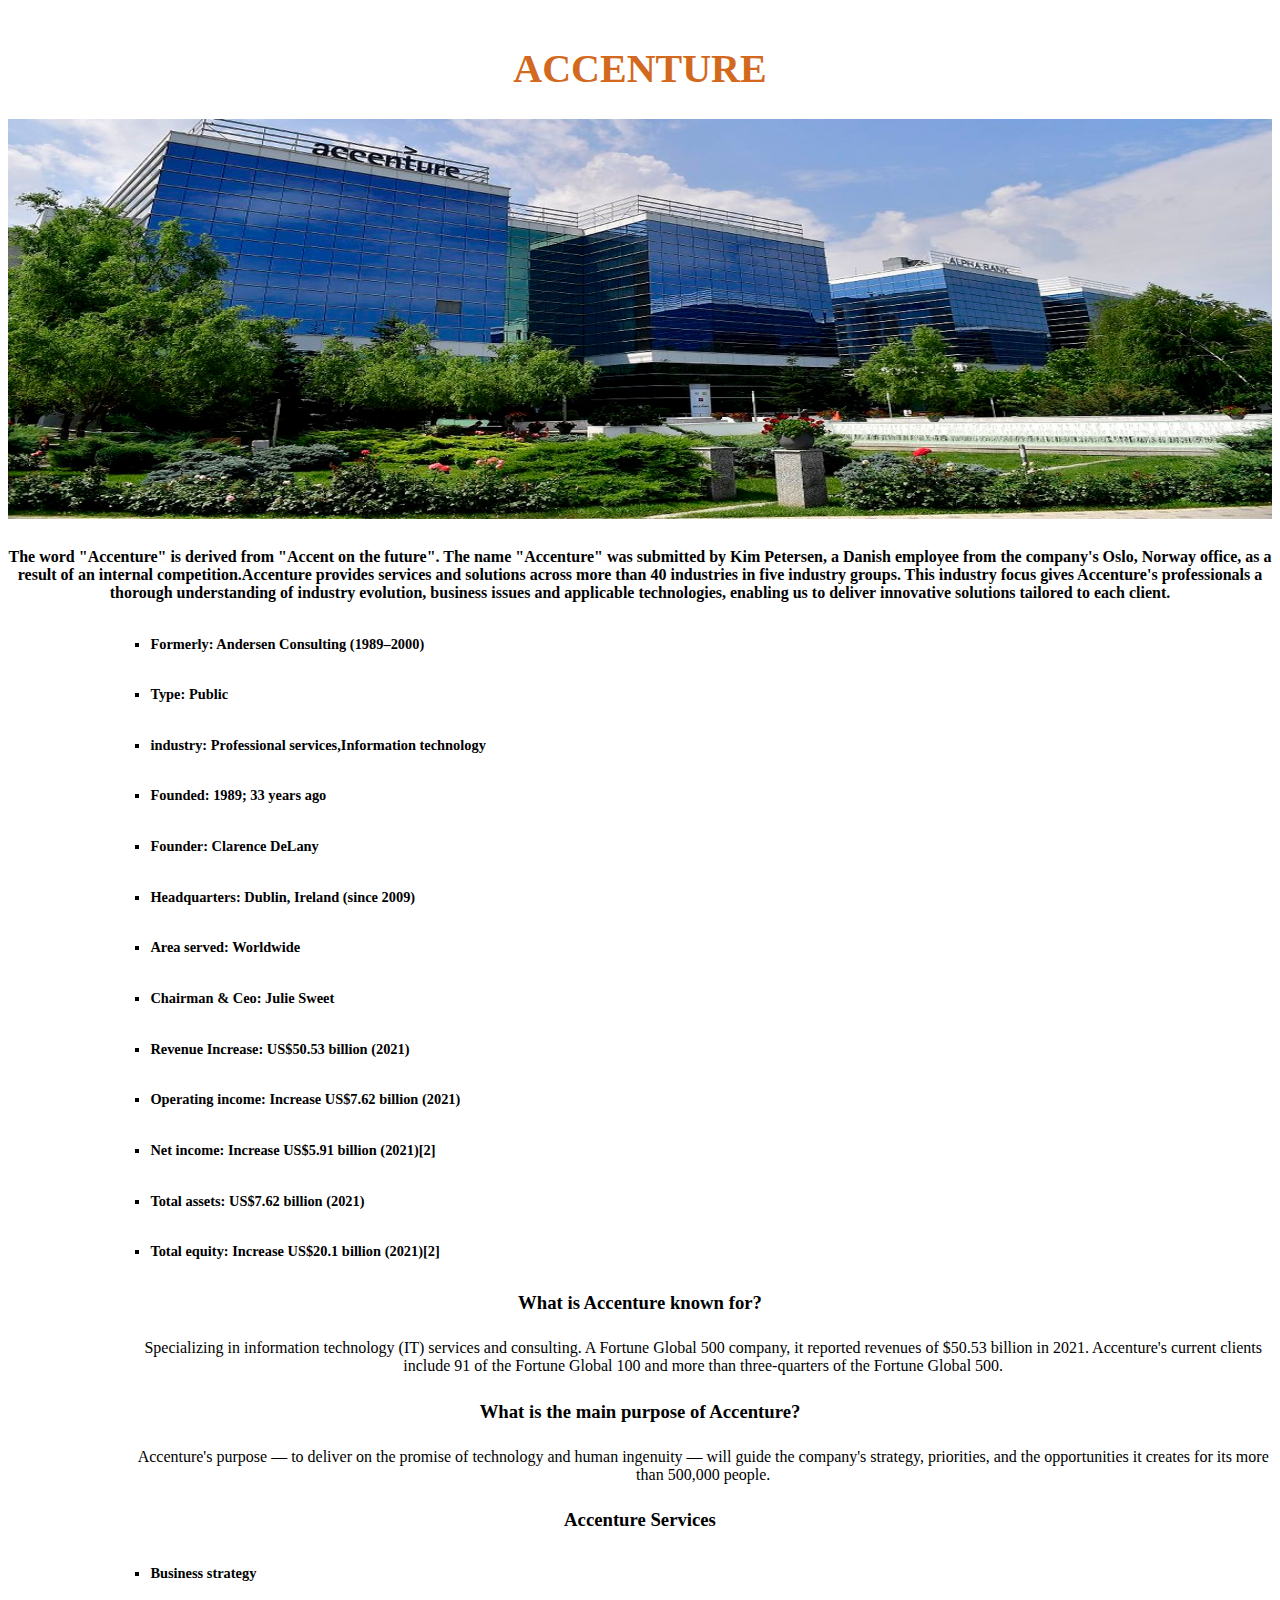
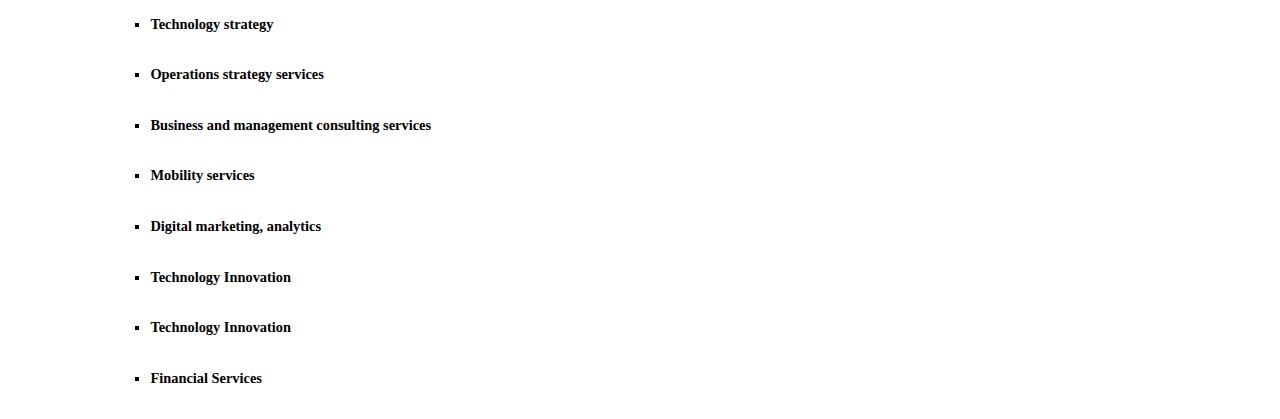
<file: Accenture.html>
<!DOCTYPE html>
<html lang="en">
<head>
  <meta charset="UTF-8">
  <meta http-equiv="X-UA-Compatible" content="IE=edge">
  <meta name="viewport" content="width=device-width, initial-scale=1.0">
  <title>it companies</title>
  <link rel="stylesheet" href="Accenturestyle.css">
</head>
<body>
  
  <div class="h1">
    <h1>ACCENTURE</h1>
  </div>
  <img width="100%" height="400px" src="img/acc2.jpg" alt="">
  <h4 class="Mystyle"> 
    The word "Accenture" is derived from "Accent on the future". The name "Accenture" was submitted by Kim Petersen, a Danish employee from the company's Oslo, Norway office, as a result of an internal competition.Accenture provides services and solutions across more than 40 industries in five industry groups. This industry focus gives Accenture's professionals a thorough understanding of industry evolution, business issues and applicable technologies, enabling us to deliver innovative solutions tailored to each client.
 </h4>
    <ul class="Accenture-bullets-ul">
      <li class="Accenture-bullets-li">Formerly:	Andersen Consulting
        (1989–2000)</li> 
    <li class="Accenture-bullets-li">Type:	Public</li> 
    <li class="Accenture-bullets-li">industry: 	
      Professional services,Information technology</li> 
    <li class="Accenture-bullets-li">Founded:			1989; 33 years ago</li> 
    <li class="Accenture-bullets-li">Founder: Clarence DeLany	</li> 
    <li class="Accenture-bullets-li">Headquarters:	Dublin, Ireland (since 2009)</li> 
    <li class="Accenture-bullets-li">Area served: 	Worldwide</li> 
    <li class="Accenture-bullets-li">Chairman  & Ceo: 	Julie Sweet
    </li> 
 
    <li class="Accenture-bullets-li">Revenue	Increase: 	US$50.53 billion (2021)</li> 
    <li class="Accenture-bullets-li">Operating income: Increase US$7.62 billion (2021)	</li> 
    <li class="Accenture-bullets-li">Net income:		Increase US$5.91 billion (2021)[2] 	</li> 
    <li class="Accenture-bullets-li">Total assets:	 US$7.62 billion (2021)	</li>  
    <li class="Accenture-bullets-li">Total equity:  Increase US$20.1 billion (2021)[2]		</li> 
   </ul>
 
   <h3 class="Mystyle">What is Accenture known for?</h3>
 
   <p class="textstyle">Specializing in information technology (IT) services and consulting. A Fortune Global 500 company, it reported revenues of $50.53 billion in 2021. Accenture's current clients include 91 of the Fortune Global 100 and more than three-quarters of the Fortune Global 500. </p>
  
  <h3 class="Mystyle"> What is the main purpose of Accenture?</h3>
  <p class="textstyle">  Accenture's purpose — to deliver on the promise of technology and human ingenuity — will guide the company's strategy, priorities, and the opportunities it creates for its more than 500,000 people.</p>  

<div class="Mystyle">
  <H3> Accenture Services</H3>
</div>
<ul class="Accenture-bullets-ul">
<li class="Accenture-bullets-li">Business strategy</li> 
<li class="Accenture-bullets-li">Technology strategy</li> 
<li class="Accenture-bullets-li">Operations strategy services</li> 
<li class="Accenture-bullets-li"> Business and management consulting services</li> 
<li class="Accenture-bullets-li">Mobility services</li> 
<li class="Accenture-bullets-li">Digital marketing, analytics</li> 
<li class="Accenture-bullets-li"> Technology Innovation </li> 
<li class="Accenture-bullets-li"> Technology Innovation </li> 
<li class="Accenture-bullets-li"> Financial Services</li> 
</ul>

</body>
</html>
</file>
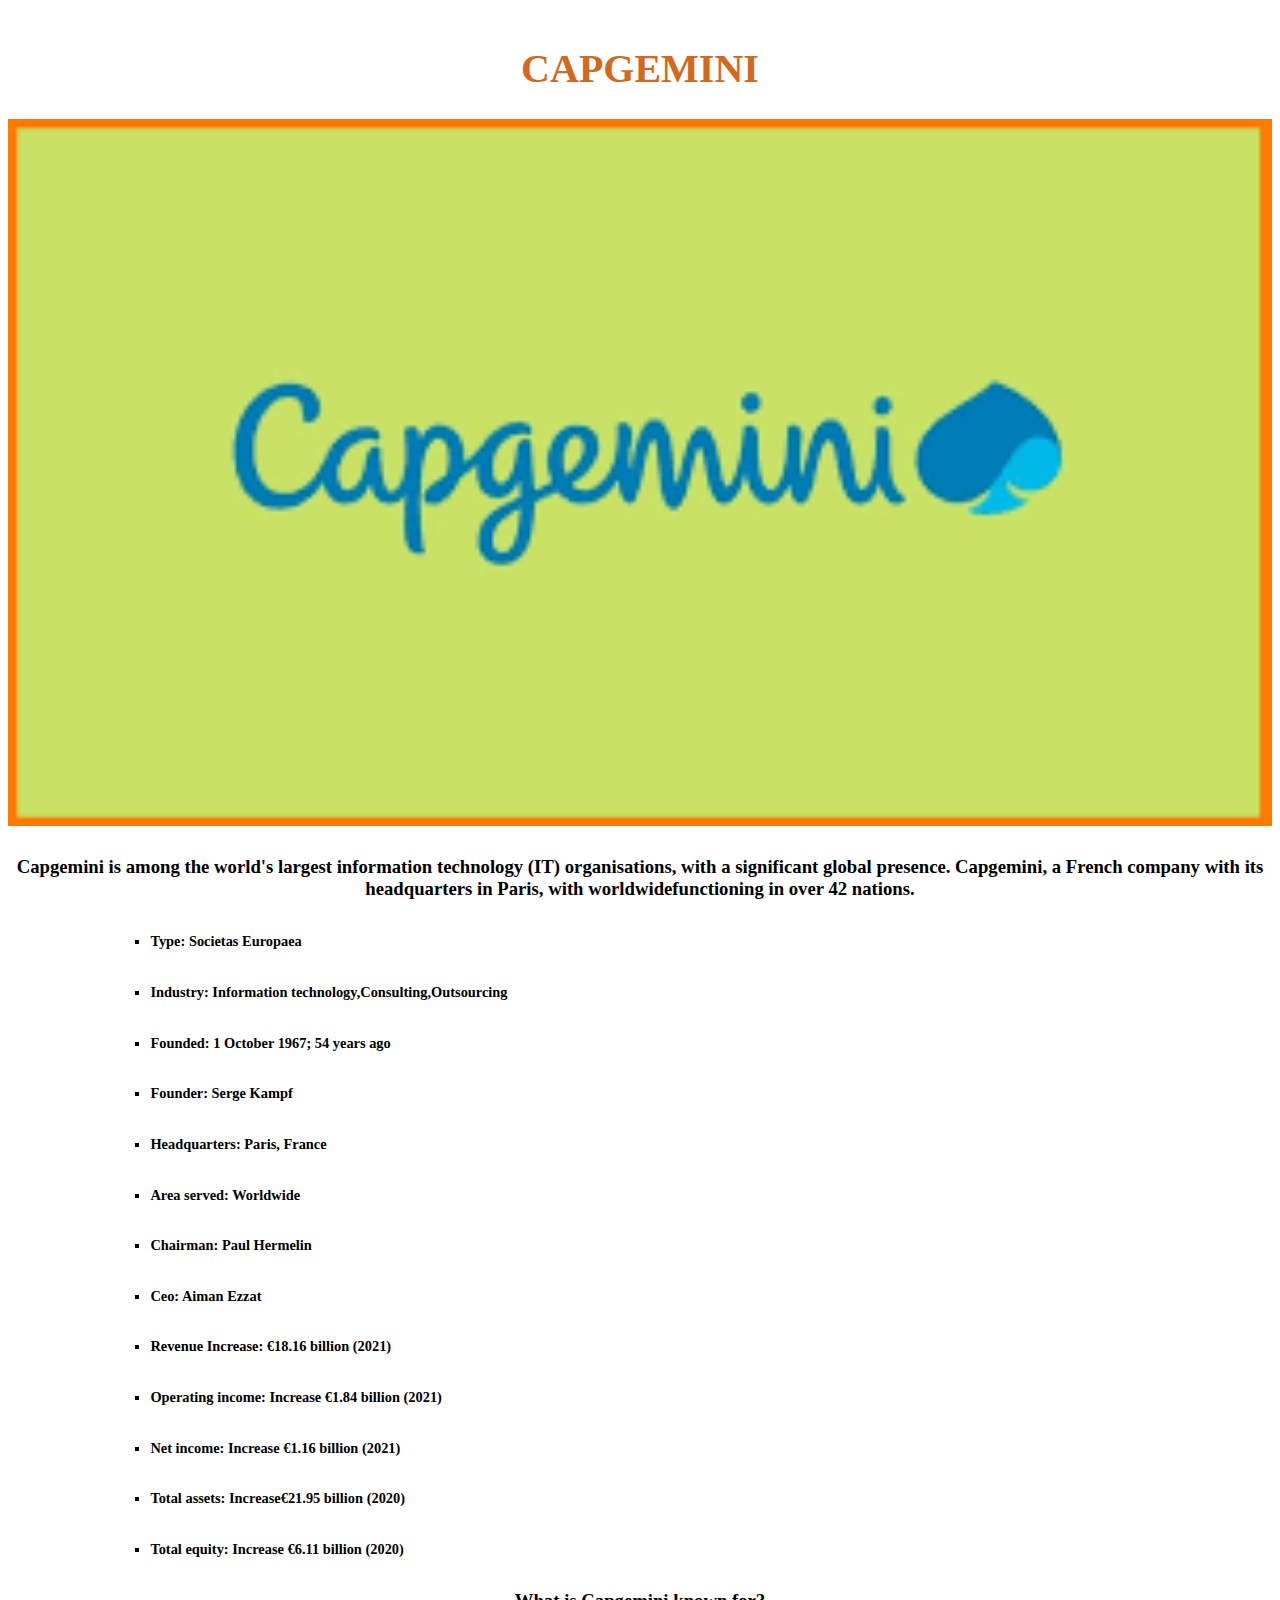
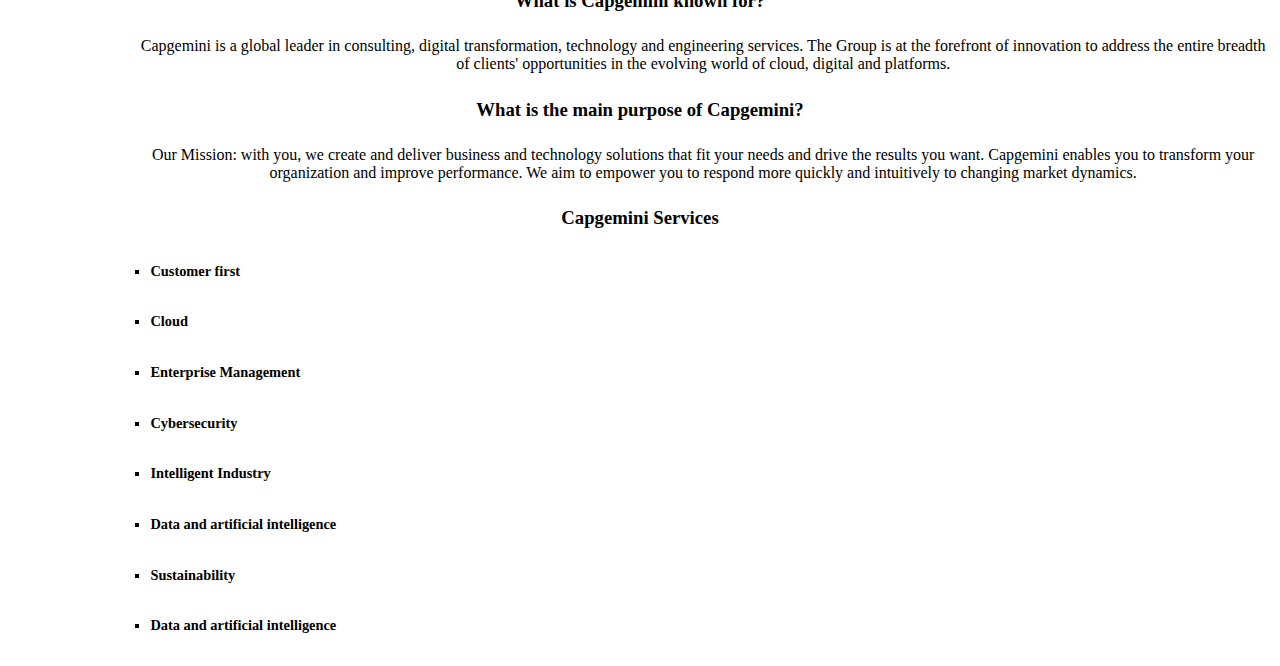
<file: Capgemini.html>
<!DOCTYPE html>
<html lang="en">
<head>
  <meta charset="UTF-8">
  <meta http-equiv="X-UA-Compatible" content="IE=edge">
  <meta name="viewport" content="width=device-width, initial-scale=1.0">
  <title>it companies</title>
  <link rel="stylesheet" href="capgeministyle.css">
</head>
<body>
  
  <div class="h1">
    <h1>CAPGEMINI</h1>
  </div>
  <img width="100%" height="auto" src="img/caaap.png" alt="">
  <h3 class="Mystyle"> 
    Capgemini is among the world's largest information technology (IT) organisations, with a significant global presence.

    Capgemini, a French company with its headquarters in Paris, with worldwidefunctioning in over 42 nations.</h3>

    <ul class="Capgemini-bullets-ul">
     <li class="Capgemini-bullets-li">Type: Societas Europaea</li> 
    <li class="Capgemini-bullets-li">Industry: 	Information technology,Consulting,Outsourcing</li> 
    <li class="Capgemini-bullets-li">Founded: 1 October 1967; 54 years ago</li> 
    <li class="Capgemini-bullets-li">Founder:		Serge Kampf</li> 
    <li class="Capgemini-bullets-li">Headquarters:	Paris, France</li> 
    <li class="Capgemini-bullets-li">Area served: 	Worldwide</li> 
    <li class="Capgemini-bullets-li">Chairman: 	  Paul Hermelin</li> 
    <li class="Capgemini-bullets-li">Ceo: 		Aiman Ezzat</li> 
    <li class="Capgemini-bullets-li">Revenue	Increase: 	€18.16 billion (2021)</li> 
    <li class="Capgemini-bullets-li">Operating income:	Increase €1.84 billion (2021)</li> 
    <li class="Capgemini-bullets-li">Net income:	Increase €1.16 billion (2021)</li> 
    <li class="Capgemini-bullets-li">Total assets:	Increase€21.95 billion (2020)</li>  
    <li class="Capgemini-bullets-li">Total equity: 	Increase €6.11 billion (2020)</li> 
   </ul>
 
   <h3 class="Mystyle">What is Capgemini known for?</h3>
 
   <p class="textstyle"> Capgemini is a global leader in consulting, digital transformation, technology and engineering services. The Group is at the forefront of innovation to address the entire breadth of clients' opportunities in the evolving world of cloud, digital and platforms.</p>
  
  <h3 class="Mystyle"> What is the main purpose of Capgemini?</h3>
  <p class="textstyle"> Our Mission: with you, we create and deliver business and technology solutions that fit your needs and drive the results you want. Capgemini enables you to transform your organization and improve performance. We aim to empower you to respond more quickly and intuitively to changing market dynamics. </p>  

<div class="Mystyle">
  <h3>Capgemini Services</h3>
</div>
<ul class="Capgemini-bullets-ul">
<li class="Capgemini-bullets-li">Customer first</li> 
<li class="Capgemini-bullets-li"> Cloud </li> 
<li class="Capgemini-bullets-li">Enterprise Management</li> 
<li class="Capgemini-bullets-li">Cybersecurity</li> 
<li class="Capgemini-bullets-li">Intelligent Industry</li> 
<li class="Capgemini-bullets-li"> Data and artificial intelligence</li> 
<li class="Capgemini-bullets-li">Sustainability</li> 
<li class="Capgemini-bullets-li">Data and artificial intelligence</li> 


</ul>

</body>
</html>
</file>
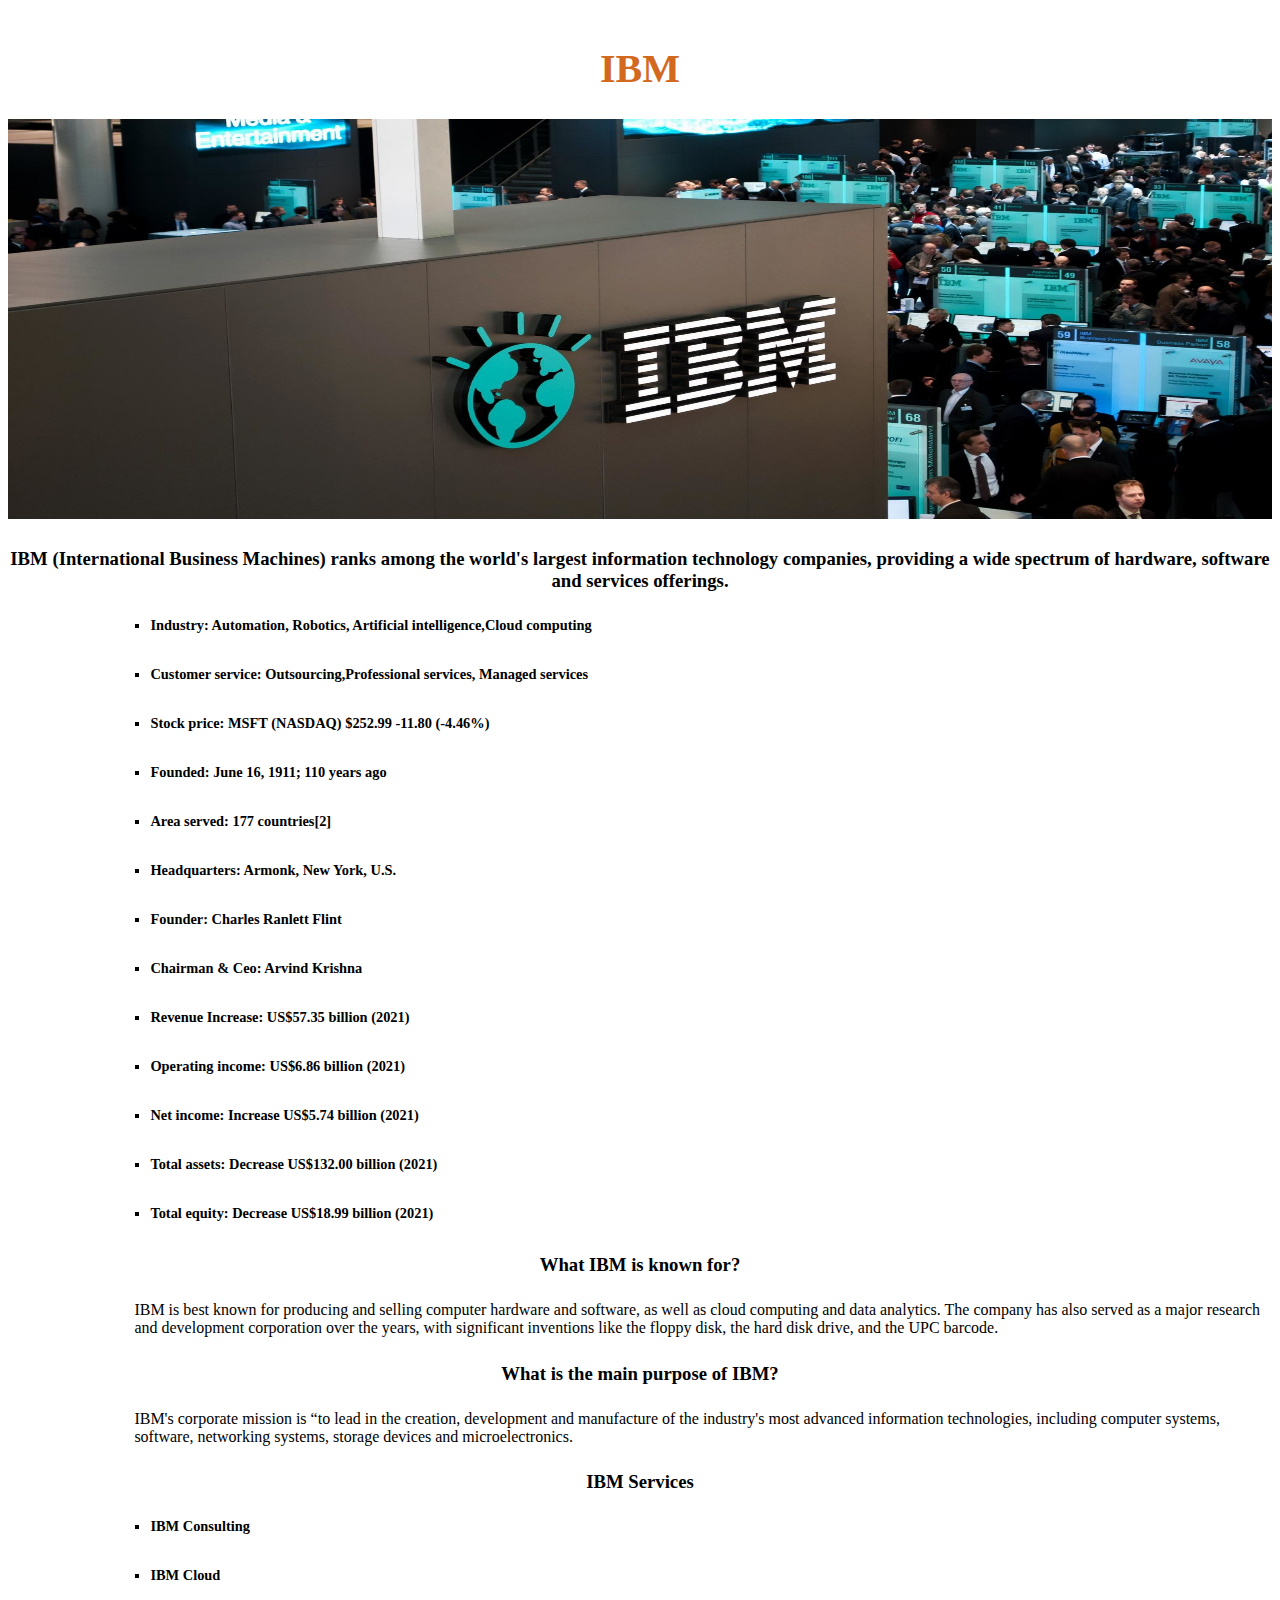
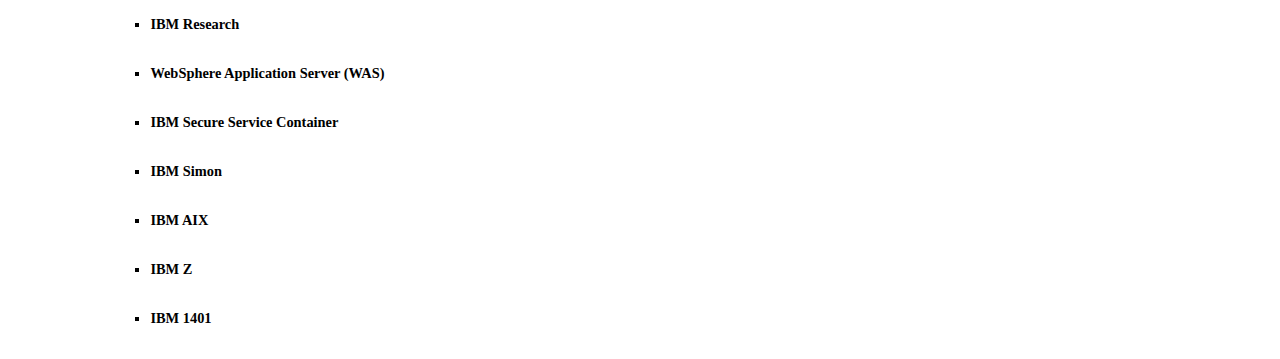
<file: Ibm.html>
<!DOCTYPE html>
<html lang="en">
<head>
  <meta charset="UTF-8">
  <meta http-equiv="X-UA-Compatible" content="IE=edge">
  <meta name="viewport" content="width=device-width, initial-scale=1.0">
  <title>it companies</title>
  <link rel="stylesheet" href="Ibmstyle.css">
</head>
<body>
  <div class="h1">
    <h1>IBM</h1>
  </div>
  <img  width="100%" height="400px" src="img/ibmimg.jpg" alt="">
  <h3 class="Mystyle">IBM (International Business Machines) ranks among the world's largest information technology companies, providing a wide spectrum of hardware, software and services offerings.</h3>
  <ul class="Ibm-bullets-ul">
    	
          <li class="Ibm-bullets-li">Industry: 	
            Automation,
            Robotics,
            Artificial intelligence,Cloud computing </li> 
  <li class="Ibm-bullets-li">Customer service: 	
    Outsourcing,Professional services, Managed services</li> 
  <li class="Ibm-bullets-li">Stock price: MSFT (NASDAQ) $252.99 -11.80 (-4.46%)</li> 
  <li class="Ibm-bullets-li">Founded: June 16, 1911; 110 years ago</li> 

  <li class="Ibm-bullets-li">Area served: 177 countries[2]</li> 
  <li class="Ibm-bullets-li">Headquarters: 	Armonk, New York, U.S.</li> 
  <li class="Ibm-bullets-li">Founder: 	Charles Ranlett Flint</li>
  <li class="Ibm-bullets-li">Chairman  & Ceo: 	Arvind Krishna </li> 
  <li class="Ibm-bullets-li">Revenue	Increase: US$57.35 billion (2021)</li> 
  <li class="Ibm-bullets-li">Operating income:  US$6.86 billion (2021)</li> 
  <li class="Ibm-bullets-li">Net income:		Increase US$5.74 billion (2021)		</li> 
  <li class="Ibm-bullets-li">Total assets: Decrease US$132.00 billion (2021)	</li>  
  <li class="Ibm-bullets-li">Total equity:  	Decrease US$18.99 billion (2021)	</li> 

 
  

 </ul>
 

 <h3 class="Mystyle">What IBM is known for?</h3>
 <p class="textstyle"> IBM is best known for producing and selling computer hardware and software, as well as cloud computing and data analytics. The company has also served as a major research and development corporation over the years, with significant inventions like the floppy disk, the hard disk drive, and the UPC barcode. </p>  

 <h3 class="Mystyle">What is the main purpose of IBM?</h3>

<p class="textstyle"> IBM's corporate mission is “to lead in the creation, development and manufacture of the industry's most advanced information technologies, including computer systems, software, networking systems, storage devices and microelectronics.</p>


 <h3 class="Mystyle">IBM Services</h3>
 <ul class="Ibm-bullets-ul">
 <li class="Ibm-bullets-li">IBM Consulting</li> 
 <li class="Ibm-bullets-li">IBM Cloud</li> 
 <li class="Ibm-bullets-li">IBM Research</li> 
 <li class="Ibm-bullets-li">WebSphere Application Server (WAS)</li> 
 <li class="Ibm-bullets-li">IBM Secure Service Container </li> 
 <li class="Ibm-bullets-li">IBM Simon</li> 
 <li class="Ibm-bullets-li">IBM AIX</li> 
 <li class="Ibm-bullets-li">IBM Z</li> 
 <li class="Ibm-bullets-li">IBM 1401</li> 


</ul>

</body>
</html>
</file>
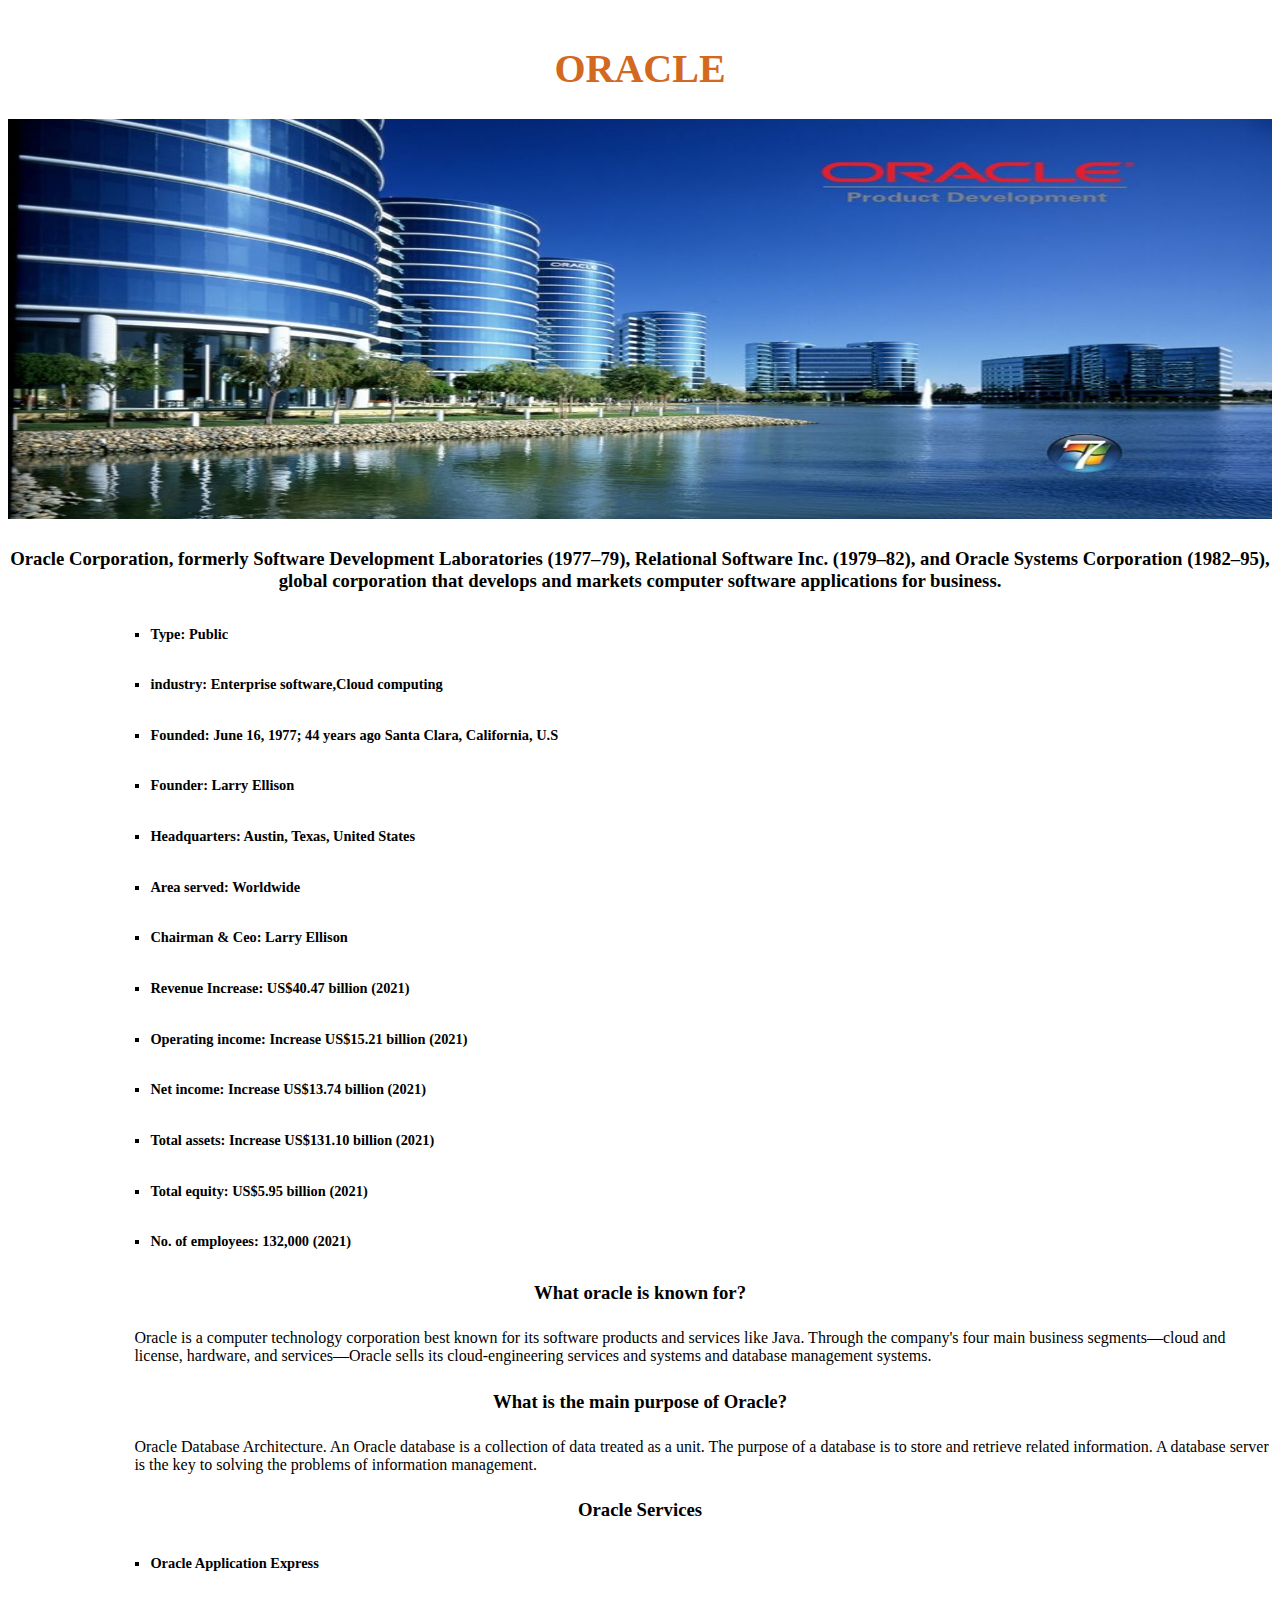
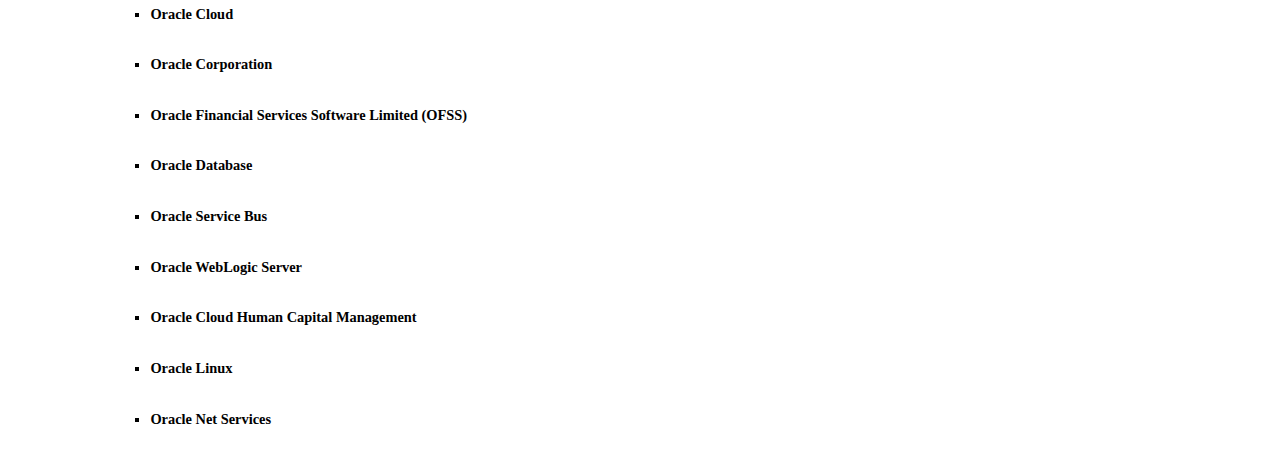
<file: oracle.html>
<!DOCTYPE html>
<html lang="en">
<head>
  <meta charset="UTF-8">
  <meta http-equiv="X-UA-Compatible" content="IE=edge">
  <meta name="viewport" content="width=device-width, initial-scale=1.0">
  <title>it companies</title>
  <link rel="stylesheet" href="oraclestyle.css">
</head>
<body>
  <div class="h1">
    <h1>ORACLE</h1>
  </div>
  <img width="100%" height="400px" src="img/oracle2.jpg" alt="">
  <h3 class="Mystyle"> 
    Oracle Corporation, formerly Software Development Laboratories (1977–79), Relational Software Inc. (1979–82), and Oracle Systems Corporation (1982–95), global corporation that develops and markets computer software applications for business.
    </h3>
    <ul class="Oracle-bullets-ul">
    <li class="Oracle-bullets-li">Type:	Public</li> 
    <li class="Oracle-bullets-li">industry: Enterprise software,Cloud computing</li> 
    <li class="Oracle-bullets-li">Founded:			June 16, 1977; 44 years ago
      Santa Clara, California, U.S</li> 
    <li class="Oracle-bullets-li">Founder: Larry Ellison</li> 
    <li class="Oracle-bullets-li">Headquarters: Austin, Texas, United States</li> 
    <li class="Oracle-bullets-li">Area served: 	Worldwide</li> 
    <li class="Oracle-bullets-li">Chairman & Ceo: 	
      Larry Ellison </li> 
    <li class="Oracle-bullets-li">Revenue	Increase: 	 US$40.47 billion (2021)</li> 
    <li class="Oracle-bullets-li">Operating income: 	Increase US$15.21 billion (2021)</li> 
    <li class="Oracle-bullets-li">Net income:	Increase US$13.74 billion (2021)</li> 
    <li class="Oracle-bullets-li">Total assets:	Increase US$131.10 billion (2021)</li> 
    <li class="Oracle-bullets-li">Total equity:  US$5.95 billion (2021)</li> 
    <li class="Oracle-bullets-li">No. of employees: 	132,000 (2021)</li> 
   </ul>


   <h3 class="Mystyle">What oracle is known for?</h3>
  <p class="textstyle"> Oracle is a computer technology corporation best known for its software products and services like Java. Through the company's four main business segments—cloud and license, hardware, and services—Oracle sells its cloud-engineering services and systems and database management systems.</p>
  
  <h3 class="Mystyle"> What is the main purpose of Oracle?</h3>
  <p class="textstyle">  Oracle Database Architecture. An Oracle database is a collection of data treated as a unit. The purpose of a database is to store and retrieve related information. A database server is the key to solving the problems of information management.</p>  

  
<div class="Mystyle">
  <H3>Oracle Services</H3>
</div>
<ul class="Oracle-bullets-ul">
<li class="Oracle-bullets-li">Oracle Application Express</li> 

<li class="Oracle-bullets-li">Oracle Cloud </li> 
<li class="Oracle-bullets-li">Oracle Corporation</li> 
<li class="Oracle-bullets-li">Oracle Financial Services Software Limited (OFSS)</li> 
<li class="Oracle-bullets-li">Oracle Database</li> 
<li class="Oracle-bullets-li">Oracle Service Bus</li> 
<li class="Oracle-bullets-li">Oracle WebLogic Server</li> 
<li class="Oracle-bullets-li">Oracle Cloud Human Capital Management</li> 
<li class="Oracle-bullets-li">Oracle Linux </li>
<li class="Oracle-bullets-li">Oracle Net Services</li>

</ul>
</body>
</html>
</file>
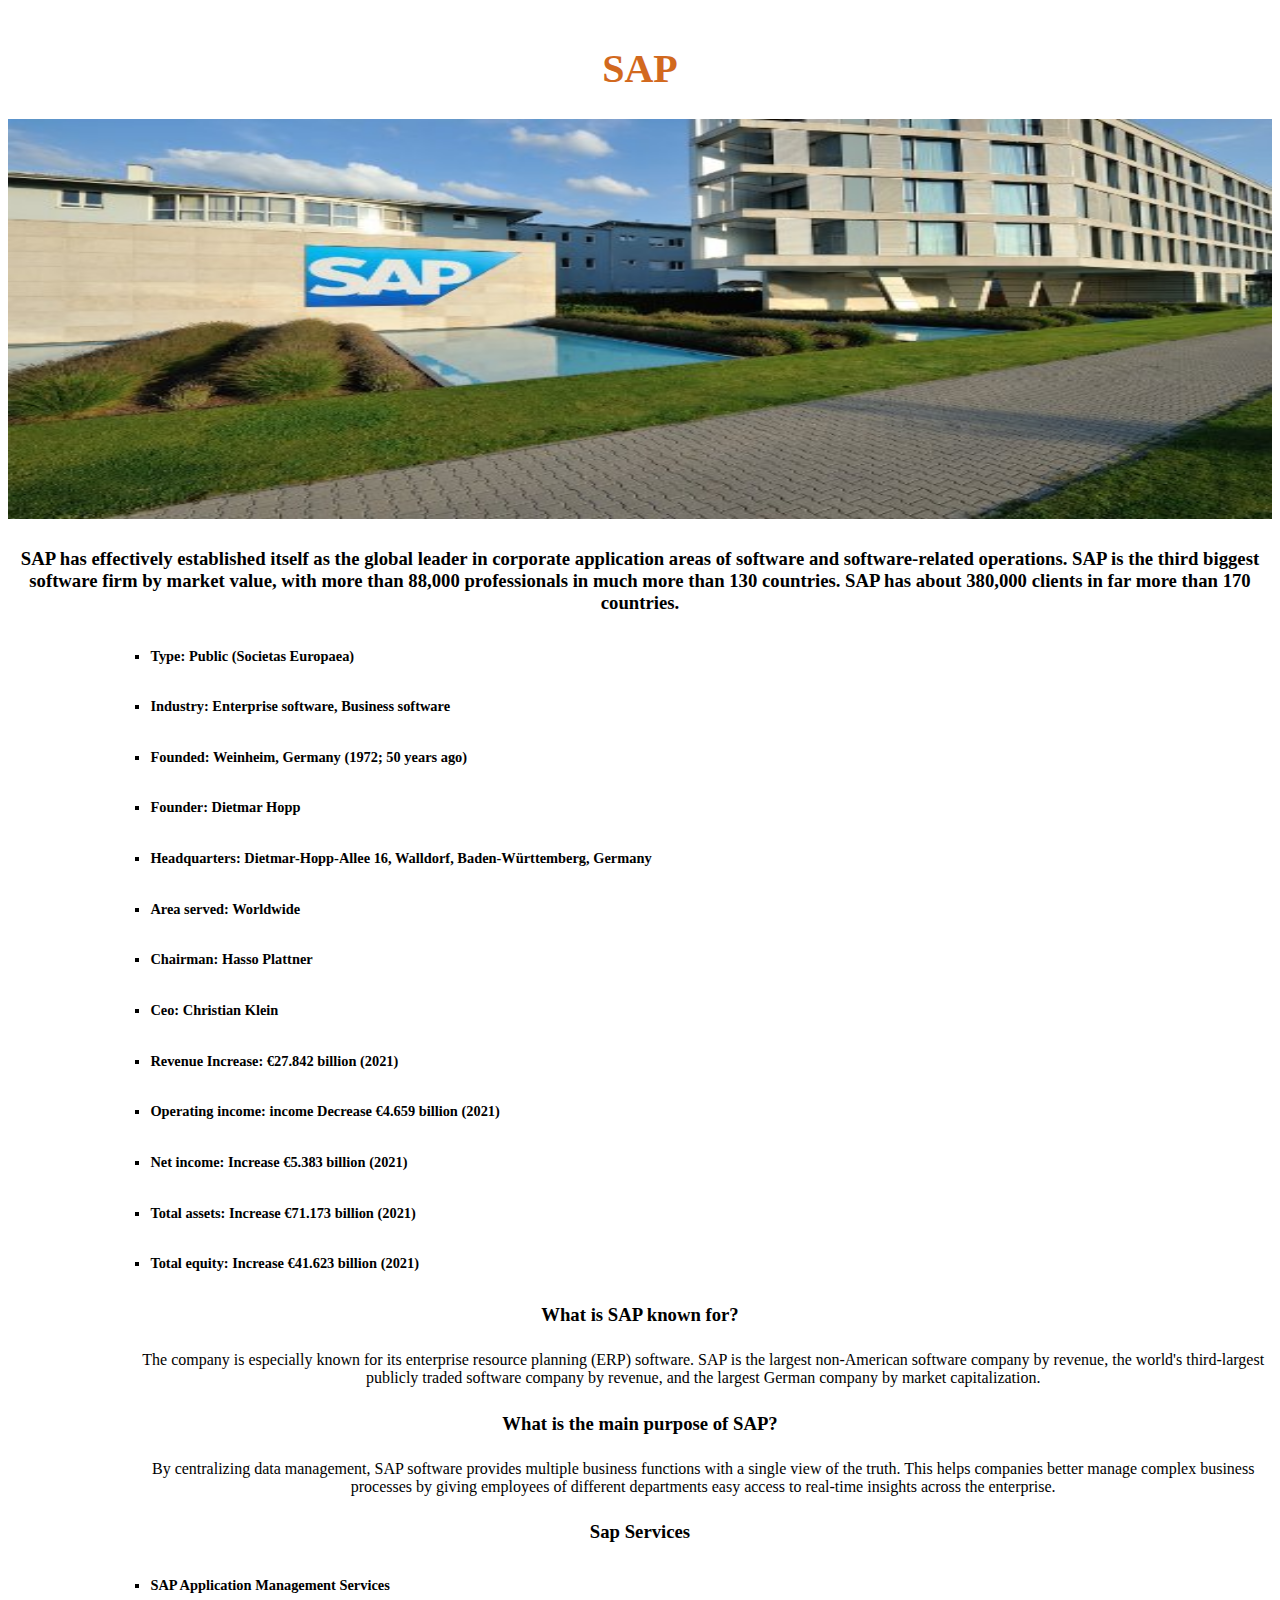
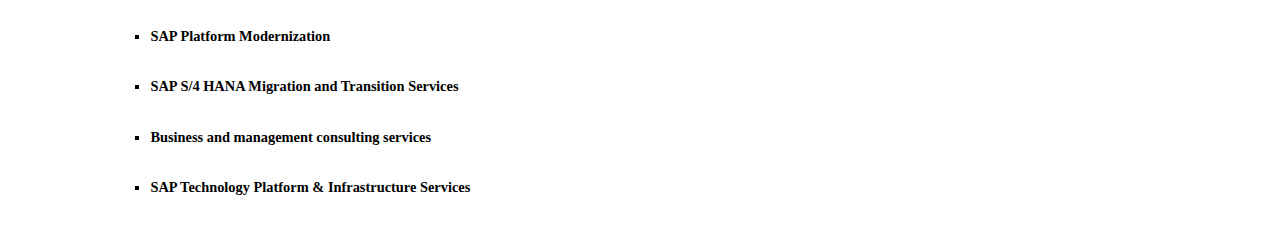
<file: Sap.html>
<!DOCTYPE html>
<html lang="en">
<head>
  <meta charset="UTF-8">
  <meta http-equiv="X-UA-Compatible" content="IE=edge">
  <meta name="viewport" content="width=device-width, initial-scale=1.0">
  <title>it companies</title>
  <link rel="stylesheet" href="sapstyle.css">
</head>
<body>
  <div class="h1">
    <h1>SAP</h1>
  </div>
  <img width="100%" height="400px" src="img/sap.jpg" alt="">
  <h3 class="Mystyle"> 
    SAP has effectively established itself as the global leader in corporate application areas of software and software-related operations.

    SAP is the third biggest software firm by market value, with more than 88,000 professionals in much more than 130 countries.
    
    SAP has about 380,000 clients in far more than 170 countries. </h3>
    <ul class="sap-bullets-ul">
 
    <li class="sap-bullets-li">Type:	Public (Societas Europaea)</li> 
    <li class="sap-bullets-li">Industry: 		Enterprise software,
        Business software</li> 
    <li class="sap-bullets-li">Founded:		Weinheim, Germany
        (1972; 50 years ago)	</li> 
    <li class="sap-bullets-li">Founder:	Dietmar Hopp </li> 
    <li class="sap-bullets-li">Headquarters:	Dietmar-Hopp-Allee 16, Walldorf, Baden-Württemberg, Germany</li> 
    <li class="sap-bullets-li">Area served: 	Worldwide</li> 
    <li class="sap-bullets-li">Chairman:		Hasso Plattner</li> 
    <li class="sap-bullets-li">Ceo: 	  Christian Klein</li> 
    <li class="sap-bullets-li">Revenue	Increase: 	 €27.842 billion (2021)</li> 
    <li class="sap-bullets-li">Operating income: income	Decrease €4.659 billion (2021)</li> 
    <li class="sap-bullets-li">Net income:	 Increase €5.383 billion (2021)</li> 
    <li class="sap-bullets-li">Total assets:		Increase €71.173 billion (2021)</li>  
    <li class="sap-bullets-li">Total equity:  	Increase €41.623 billion (2021)</li> 
   </ul>
 
   <h3 class="Mystyle">What is SAP known for?</h3>
 
   <p class="textstyle">The company is especially known for its enterprise resource planning (ERP) software. SAP is the largest non-American software company by revenue, the world's third-largest publicly traded software company by revenue, and the largest German company by market capitalization. </p>
  
  <h3 class="Mystyle"> What is the main purpose of SAP?</h3>
  <p class="textstyle">By centralizing data management, SAP software provides multiple business functions with a single view of the truth. This helps companies better manage complex business processes by giving employees of different departments easy access to real-time insights across the enterprise.  </p>  

<div class="Mystyle">
  <H3> Sap Services</H3>
</div>
<ul class="sap-bullets-ul">
<li class="sap-bullets-li">SAP Application Management Services</li> 
<li class="sap-bullets-li">SAP Platform Modernization</li> 
<li class="sap-bullets-li">SAP S/4 HANA Migration and Transition Services</li> 
<li class="sap-bullets-li"> Business and management consulting services</li> 
<li class="sap-bullets-li">SAP Technology Platform & Infrastructure Services
</li> 

</ul>

</body>
</html>
</file>
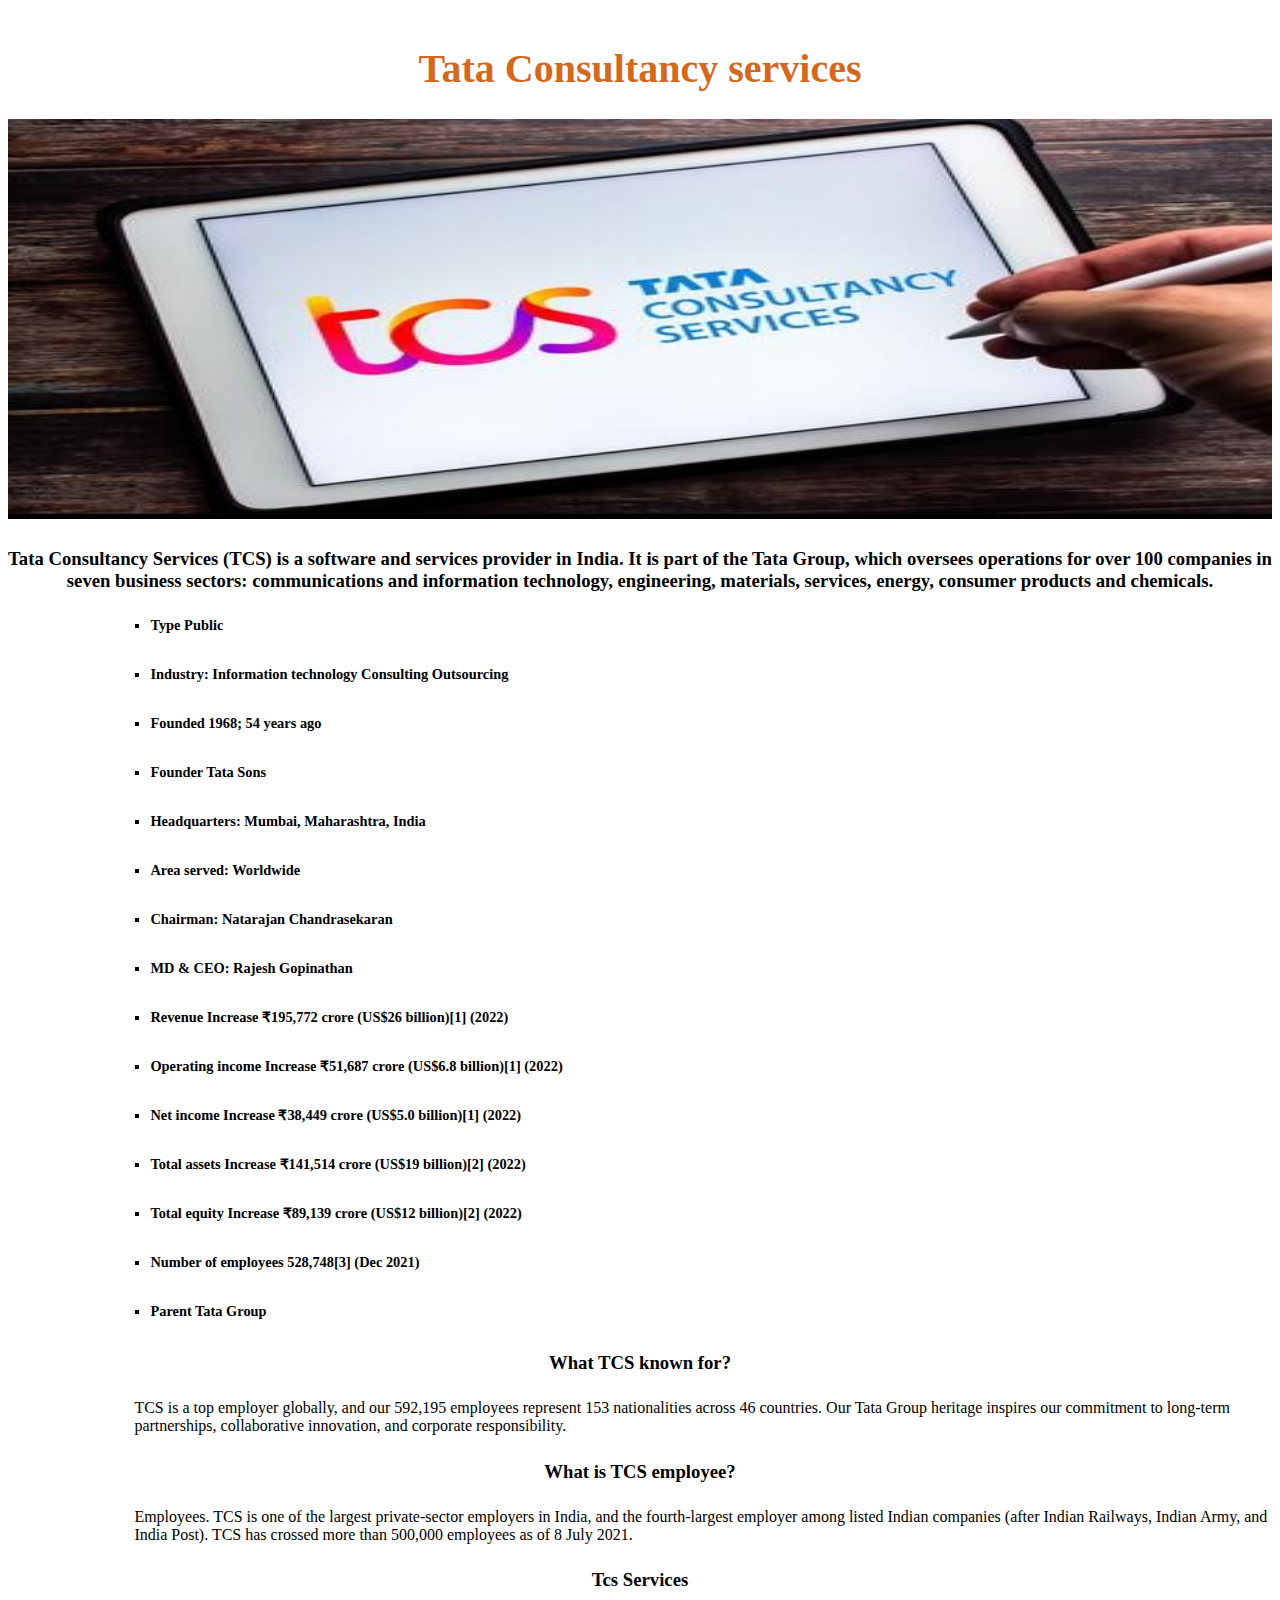
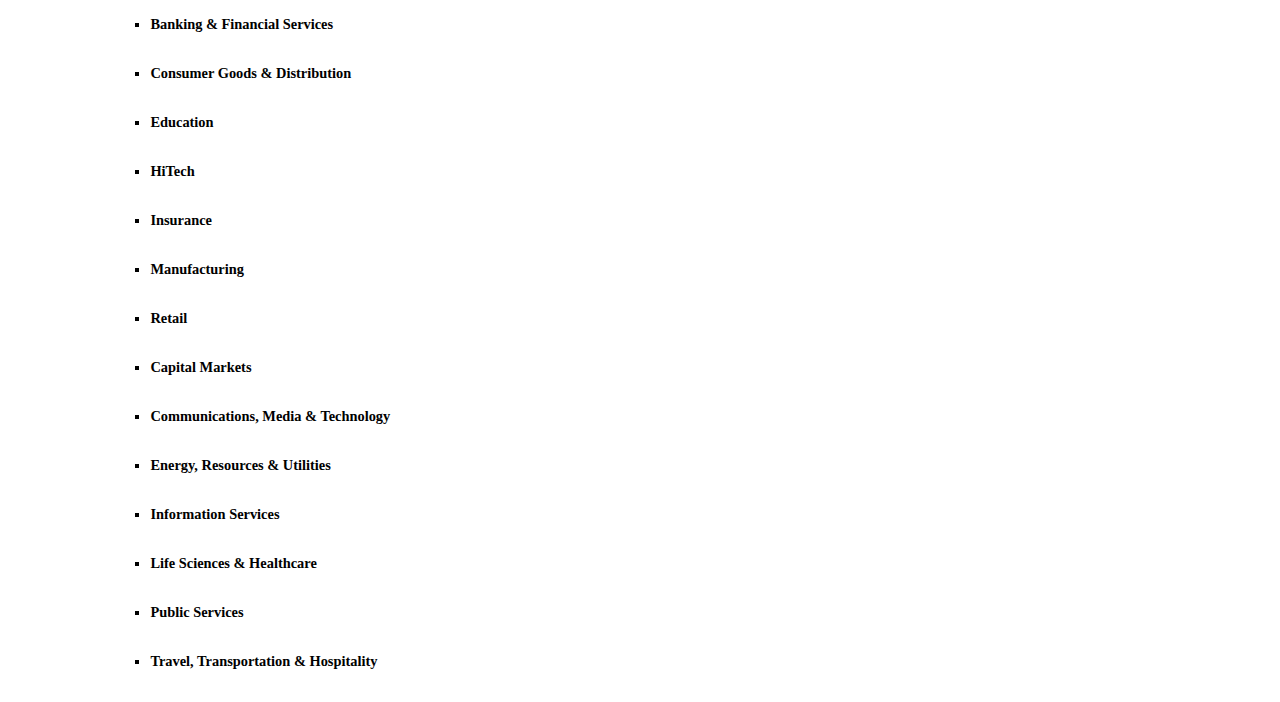
<file: Tcs.html>
<!DOCTYPE html>
<html lang="en">
<head>
  <meta charset="UTF-8">
  <meta http-equiv="X-UA-Compatible" content="IE=edge">
  <meta name="viewport" content="width=device-width, initial-scale=1.0">
  <title>it companies</title>
  <link rel="stylesheet" href="Tcsstyle.css">
</head>
<body>
  <div class="h1">
    <h1>Tata Consultancy services</h1>
  </div>  
  <img width="100%" height="400px" src="img/Tcs5.jpg" alt=""> 
  <h3 class="Mystyle"> Tata Consultancy Services (TCS) is a software and services provider in India. It is part of the Tata Group, which oversees operations for over 100 companies in seven business sectors: communications and information technology, engineering, materials, services, energy, consumer products and chemicals.</h3>  

  <ul class="tcs-bullets-ul">
    <li class="tcs-bullets-li">Type	Public</li>
    <li class="tcs-bullets-li">Industry:	Information technology Consulting Outsourcing</li>
    <li class="tcs-bullets-li">Founded	1968; 54 years ago</li>
    <li class="tcs-bullets-li">Founder	Tata Sons</li>
    <li class="tcs-bullets-li">Headquarters:	Mumbai, Maharashtra, India</li>
    <li class="tcs-bullets-li">Area served: 	Worldwide</li>
    <li class="tcs-bullets-li">Chairman: Natarajan Chandrasekaran</li>
    <li class="tcs-bullets-li">MD & CEO: Rajesh Gopinathan </li>
    <li class="tcs-bullets-li">Revenue	Increase ₹195,772 crore (US$26 billion)[1] (2022)</li>
    <li class="tcs-bullets-li">Operating income	Increase ₹51,687 crore (US$6.8 billion)[1] (2022)</li>
    
    <li class="tcs-bullets-li">Net income	Increase ₹38,449 crore (US$5.0 billion)[1] (2022)</li>
    <li class="tcs-bullets-li">Total assets	Increase ₹141,514 crore (US$19 billion)[2] (2022)</li>
    <li class="tcs-bullets-li">Total equity	Increase ₹89,139 crore (US$12 billion)[2] (2022)</li>
    <li class="tcs-bullets-li">Number of employees	528,748[3] (Dec 2021)</li>
    <li class="tcs-bullets-li">Parent	Tata Group</li>
   
  
  </ul>


  
<h3 class="Mystyle"> What TCS known for?</h3>
  <p class="textstyle">TCS is a top employer globally, and our 592,195 employees represent 153 nationalities across 46 countries. Our Tata Group heritage inspires our commitment to long-term partnerships, collaborative innovation, and corporate responsibility.
  </p>

<h3 class="Mystyle"> What is TCS employee?</h3>
<p class="textstyle"> Employees. TCS is one of the largest private-sector employers in India, and the fourth-largest employer among listed Indian companies (after Indian Railways, Indian Army, and India Post). TCS has crossed more than 500,000 employees as of 8 July 2021.</p>
<div class="Mystyle">
  <H3> Tcs Services</H3>
</div>

<ul class="tcs-bullets-ul">
<li class="tcs-bullets-li">Banking & Financial Services</li>
<li class="tcs-bullets-li">Consumer Goods & Distribution</li>  
<li class="tcs-bullets-li">Education</li>
<li class="tcs-bullets-li">HiTech</li> 
<li class="tcs-bullets-li">Insurance</li> 
<li class="tcs-bullets-li">Manufacturing</li> 
<li class="tcs-bullets-li">Retail</li> 
<li class="tcs-bullets-li">Capital Markets</li> 
<li class="tcs-bullets-li">Communications, Media & Technology</li> 
<li class="tcs-bullets-li">Energy, Resources & Utilities</li> 
<li class="tcs-bullets-li">Information Services</li> 
<li class="tcs-bullets-li">Life Sciences & Healthcare</li>

<li class="tcs-bullets-li">Public Services</li> 
<li class="tcs-bullets-li">Travel, Transportation & Hospitality</li> 
</ul>

</body>
</html>
</file>
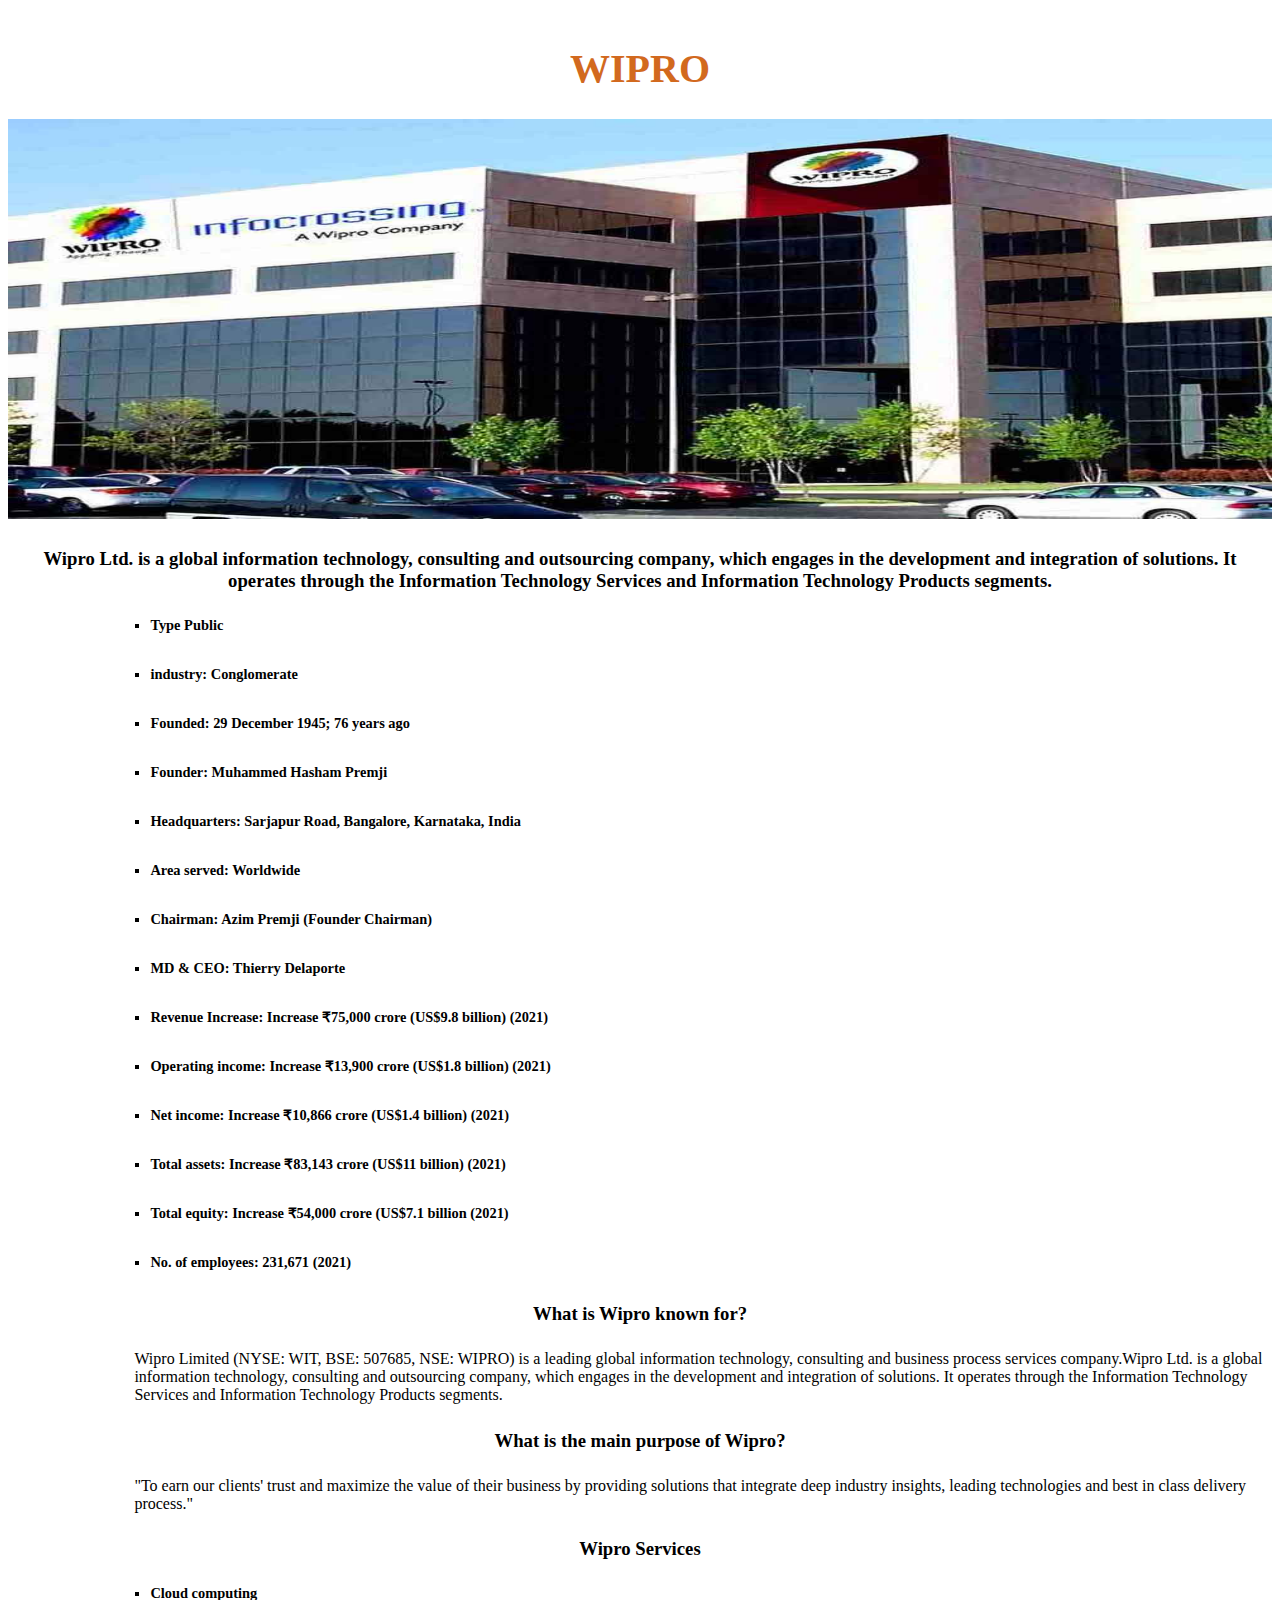
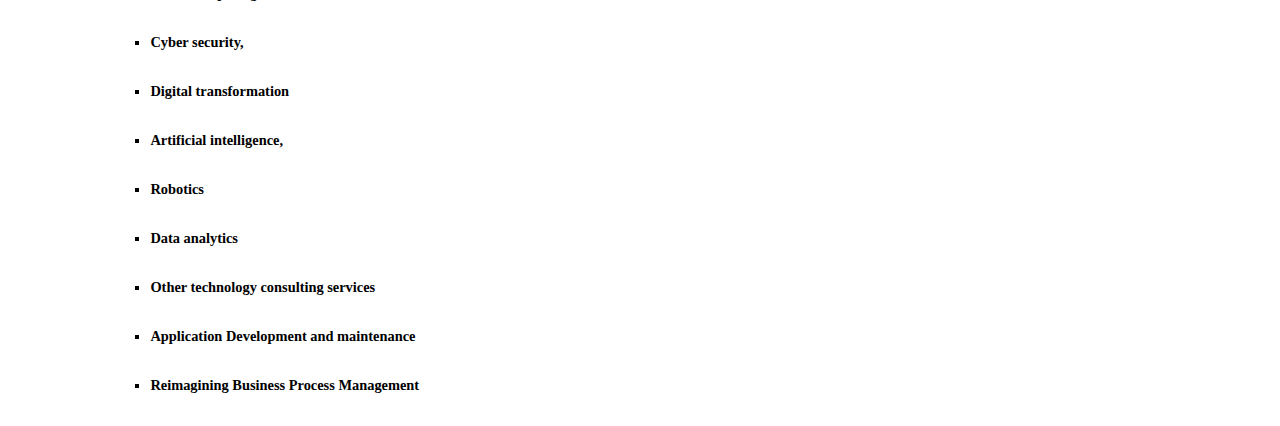
<file: Wipro.html>
<!DOCTYPE html>
<html lang="en">
<head>
  <meta charset="UTF-8">
  <meta http-equiv="X-UA-Compatible" content="IE=edge">
  <meta name="viewport" content="width=device-width, initial-scale=1.0">
  <title>It companies</title>
  <link rel="stylesheet" href="wiprostyle.css">
</head>
<body>
  <div class="h1">
    <h1>WIPRO</h1>
  </div>
  <img width="100%" height="400px" src="img/wipro4.jpg" alt="">
  <h3 class="Mystyle"> 
    Wipro Ltd. is a global information technology, consulting and outsourcing company, which engages in the development and integration of solutions. It operates through the Information Technology Services and Information Technology Products segments.
  </h3>
    <ul class="Wipro-bullets-ul">
    <li class="Wipro-bullets-li">Type	Public</li> 
    <li class="Wipro-bullets-li">industry: 	Conglomerate</li> 
    <li class="Wipro-bullets-li">Founded:		29 December 1945; 76 years ago</li> 
    <li class="Wipro-bullets-li">Founder: 	Muhammed Hasham Premji</li> 
    <li class="Wipro-bullets-li">Headquarters:	Sarjapur Road, Bangalore, Karnataka, India</li> 
    <li class="Wipro-bullets-li">Area served: Worldwide</li> 
    <li class="Wipro-bullets-li">Chairman: Azim Premji (Founder Chairman)</li> 
    <li class="Wipro-bullets-li">MD & CEO: Thierry Delaporte</li> 
    <li class="Wipro-bullets-li">Revenue	Increase:	Increase ₹75,000 crore (US$9.8 billion) (2021) 	</li> 
    <li class="Wipro-bullets-li">Operating income:	Increase ₹13,900 crore (US$1.8 billion) (2021)	</li> 
    <li class="Wipro-bullets-li">Net income:	Increase ₹10,866 crore (US$1.4 billion) (2021)	</li> 
    <li class="Wipro-bullets-li">Total assets:	Increase ₹83,143 crore (US$11 billion) (2021)		</li> 
    <li class="Wipro-bullets-li">Total equity:	Increase ₹54,000 crore (US$7.1 billion (2021)		</li> 
    <li class="Wipro-bullets-li">No. of employees: 231,671 (2021)</li> 
  </ul>

   </ul>
 
   <h3 class="Mystyle">What is Wipro known for?</h3>
 
   <p class="textstyle">Wipro Limited (NYSE: WIT, BSE: 507685, NSE: WIPRO) is a leading global information technology, consulting and business process services company.Wipro Ltd. is a global information technology, consulting and outsourcing company, which engages in the development and integration of solutions. It operates through the Information Technology Services and Information Technology Products segments. </p>
  
  <h3 class="Mystyle"> What is the main purpose of Wipro?</h3>
  <p class="textstyle"> "To earn our clients' trust and maximize the value of their business by providing solutions that integrate deep industry insights, leading technologies and best in class delivery process."</p>  

<div class="Mystyle">
  <H3> Wipro Services</H3>
</div>
<ul class="Wipro-bullets-ul">
<li class="Wipro-bullets-li"> Cloud computing</li> 
<li class="Wipro-bullets-li"> Cyber security,</li> 
<li class="Wipro-bullets-li">Digital transformation</li> 
<li class="Wipro-bullets-li">Artificial intelligence,</li> 
<li class="Wipro-bullets-li">Robotics</li> 
<li class="Wipro-bullets-li">Data analytics</li> 
<li class="Wipro-bullets-li">Other technology consulting services</li> 
<li class="Wipro-bullets-li">Application Development and maintenance</li> 
<li class="Wipro-bullets-li">Reimagining Business Process Management</li> 
</ul>

</body>
</html>
</file>
<file: Accenturestyle.css>
.bodystyle{
  width: 90%;
  margin: 0 auto;
}



/* *{ margin: 0; padding: 0; box-sizing: border-box;} */

.Accenture-bullets-ul{
  list-style-type: square;
  margin-left: 8vw;
}


.Accenture-bullets-li{
  margin-bottom: 2rem;
  font-weight: bold;
  font-size: 0.9rem;
  margin-top: 3%;
}



.h1{
 
text-align: center;
padding-top: 10px;
font-size: 20px;
color: chocolate;
}

img {
    display: inline-block;
   /* Change this to fit all images */
  }

  .Mystyle{
    margin-top: 2%;
    text-align: center;
  }

  

  .textstyle{
    text-align: center;
    margin-left: 10%;
    margin-top: 2%;
  }
</file>
<file: capgeministyle.css>
body{
  max-width: 100vw !important;
}
/* 
*{ box-sizing: border-box;}  */

.Capgemini-bullets-ul{
  list-style-type: square;
  margin-left: 8vw;
}
.Capgemini-bullets-ul{
    text-align: unset;
}

.Capgemini-bullets-li{
  margin-bottom: 2rem;
  font-weight: bold;
  font-size: 0.9rem;
  margin-top: 3%;
}

.h1{
 text-align: center;
padding-top: 10px;
font-size: 20px;
color: chocolate;
}

.bodystyle{
  width: 90%;
  margin: 0 auto;
}
img {
    display: inline-block;
    /* Change this to fit all images */
  } 

  .Mystyle{
    margin-top: 2%;
    text-align: center;
  }

  /* .Myheading{
    margin-top: 2%;
    text-align: center;

  } */

  .textstyle{
    text-align: center;
    margin-left: 10%;
    margin-top: 2%;
  }
</file>
<file: Ibmstyle.css>
/* *{ margin: 0; padding: 0; box-sizing: border-box;} */

.Ibm-bullets-ul{
  list-style-type: square;
  margin-left: 8vw;
}


.Ibm-bullets-li{
  margin-bottom: 2rem;
  font-weight: bold;
  font-size: 0.9rem;
}

.h1{
 
text-align: center;
padding-top: 10px;
font-size: 20px;
color: chocolate;
}
img {
    display: inline-block;
   /* Change this to fit all images */
  }

  
  .Mystyle{
    margin-top: 2%;
    margin-bottom: 2%;
    text-align: center;
  }
  .Myheading{
    margin-top: 2%;
    text-align: center;
    text-align: justify;
    margin-left: 10%;

  }
  .textstyle{
    margin-top: 2%;
    margin-left: 10%;
  }
</file>
<file: oraclestyle.css>
/* 
*{ margin: 0; padding: 0; box-sizing: border-box;} */

.Oracle-bullets-ul{
  list-style-type: square;
  margin-left: 8vw;
}


.Oracle-bullets-li{
  margin-bottom: 2rem;
  font-weight: bold;
  font-size: 0.9rem;
  margin-top: 3%;
}
.bodystyle{
  width: 90%;
  margin: 0 auto;
}
.h1{
 
text-align: center;
padding-top: 10px;
font-size: 20px;
color: chocolate;
}
img {
    display: inline-block;
    /* Change this to fit all images */
  }

  .Mystyle{
    margin-top: 2%;
    text-align: center;
  }

  .Myheading{
    margin-top: 2%;
    text-align: center;

  }
  .textstyle{
    margin-top: 2%;
    margin-left: 10%;
  }
</file>
<file: sapstyle.css>
/* 
*{ margin: 0; padding: 0; box-sizing: border-box;} */

.sap-bullets-ul{
  list-style-type: square;
  margin-left: 8vw;
}


.sap-bullets-li{
  margin-bottom: 2rem;
  font-weight: bold;
  font-size: 0.9rem;
  margin-top: 3%;
}
.bodystyle{
  width: 90%;
  margin: 0 auto;
}
.h1{
 
text-align: center;
padding-top: 10px;
font-size: 20px;
color: chocolate;
}
img {
    display: inline-block;
    /* Change this to fit all images */
  }

  .Mystyle{
    margin-top: 2%;
    text-align: center;
  }

  .Myheading{
    margin-top: 2%;
    text-align: center;

  }

  .textstyle{
    text-align: center;
    margin-left: 10%;
    margin-top: 2%;
  }
</file>
<file: Tcsstyle.css>
/* 
*{ margin: 0; padding: 0; box-sizing: border-box;} */

.tcs-bullets-ul{
  list-style-type: square;
  margin-left: 8vw;
}


.tcs-bullets-li{
  margin-bottom: 2rem;
  font-weight: bold;
  font-size: 0.9rem;
}

.h1{
 
text-align: center;
padding-top: 10px;
font-size: 20px;
color: chocolate;
margin-bottom: 1rem;
}
img {
    display: inline-block;
   /* Change this to fit all images */
  }
  .Mystyle{
    margin-top: 2%;
    margin-bottom: 2%;
    text-align: center;
  }


  
  .textstyle{
    margin-top: 2%;
    margin-left: 10%;
  }
</file>
<file: wiprostyle.css>
/* 
*{ margin: 0; padding: 0; box-sizing: border-box;} */

.Wipro-bullets-ul{
  list-style-type: square;
  margin-left: 8vw;
}


.Wipro-bullets-li{
  margin-bottom: 2rem;
  font-weight: bold;
  font-size: 0.9rem;
}
.bodystyle{
  width: 90%;
  margin: 0 auto;
}
.h1{
 
text-align: center;
padding-top: 10px;
font-size: 20px;
color: chocolate;
}
img {
    display: inline-block;
    /* Change this to fit all images */
  }

  
  .Mystyle{
    margin-top: 2%;
    margin-bottom: 2%;
    text-align: center;
  }
  .Myheading{
    margin-top: 2%;
    text-align: center;
    text-align: justify;
    margin-left: 10%;

  }
  .textstyle{
    margin-top: 2%;
    margin-left: 10%;
  }
</file>
